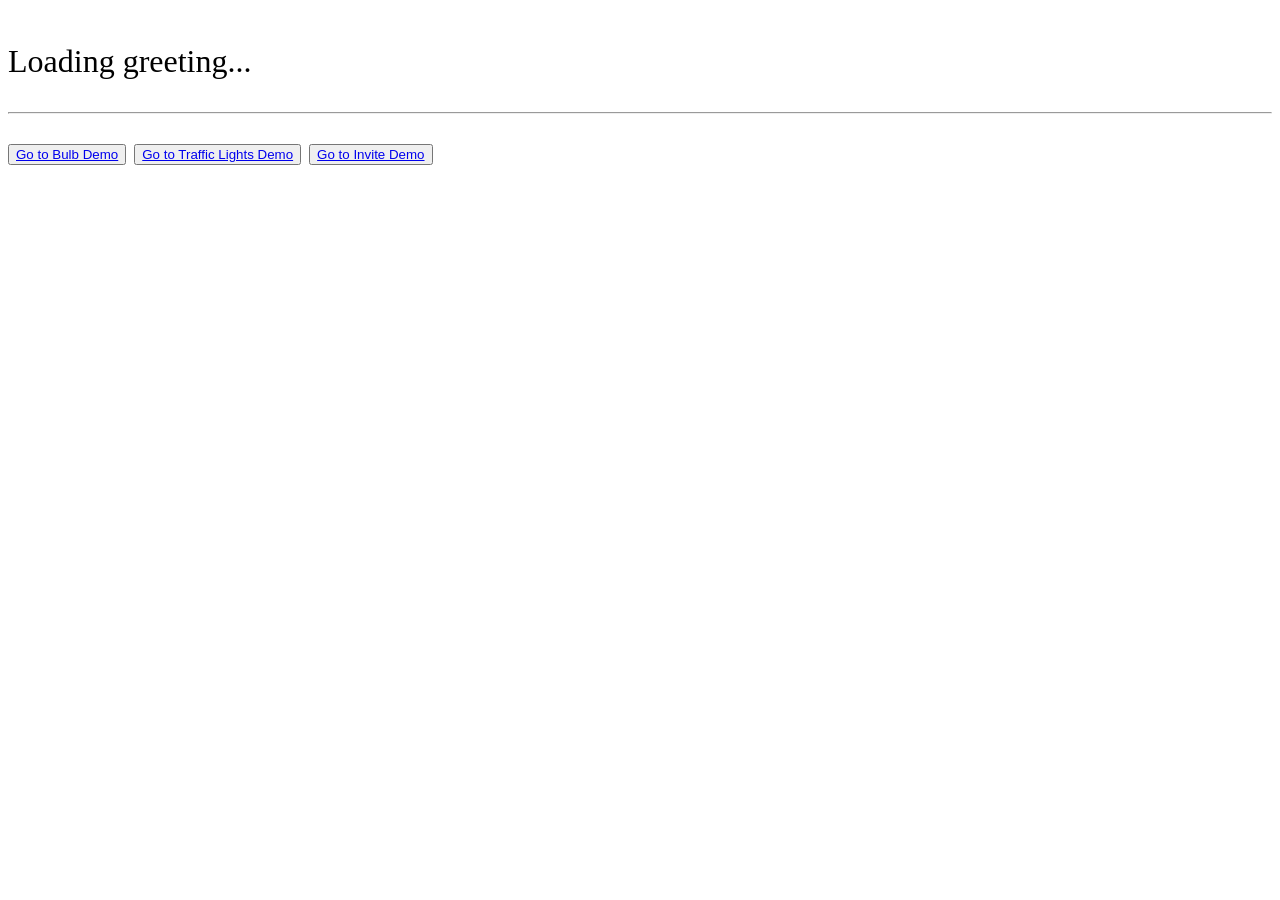
<file: index.html>
<!DOCTYPE html>
<html lang="en">
<head>
    <meta charset="UTF-8">
    <meta name="viewport" content="width=device-width, initial-scale=1.0">
    <title>Project October</title>
    <link rel="stylesheet" href="style.css"> 
</head>
<body>
    <h1 id="The Start Of WINTER ARC"></h1>
    <p id="greeting-text">Loading greeting...</p>

<hr>
<button><a href="bulb.html">Go to Bulb Demo</a></button>
    <script src="index.js"></script>
    <button><a href="trafficlights.html">Go to Traffic Lights Demo</a></button>
    <button><a href="invite.html">Go to Invite Demo</a></button>
    
</body>
</html>
</file>
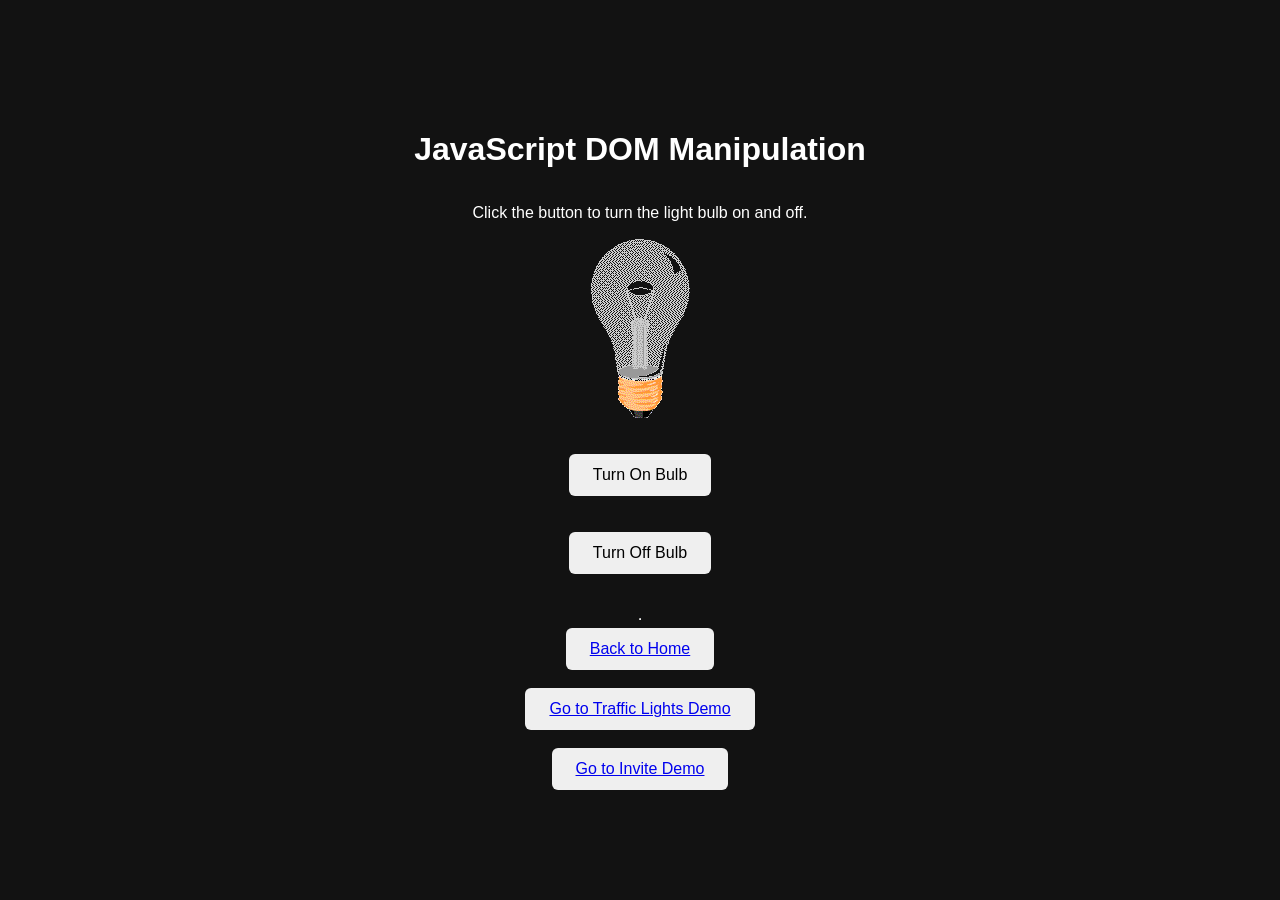
<file: bulb.html>
<!DOCTYPE html>
<html lang="en">
<head>
    <meta charset="UTF-8">
    <meta name="viewport" content="width=device-width, initial-scale=1.0">
    <title>Light Bulb Demo</title>
    <style>
         body{
        display: flex;
        flex-direction: column;
        justify-content: center;
        align-items: center;
        height: 100vh;
        margin: 0;
        background-color: #121212;
        color: #ffffff;
        font-family: Arial, sans-serif;
        overflow: hidden;
        }
        #card {
            text-align:center;
        }
        button {
            padding: 12px 24px;
            font-size: 16px;
            border: none;
            border-radius: 6px;
            cursor: pointer;
        }
        #turnOnBtn {
            background-color: #22c55e;
            color: white;
            margin-right: 10px;
        }
        #turnOffBtn {
            background-color: #ef4444;
            color: white;
        }
        h1 {
            margin-bottom: 20px;
        white-space: nowrap;
        }
    </style>
</head>
<body>
   
    <h1>JavaScript DOM Manipulation</h1>
    <p>Click the button to turn the light bulb on and off.</p>
    <img id="bulb" src="Images/pic_bulboff.gif" alt="Light Bulb">
    <br><br>
    <button onclick="turnOn()">Turn On Bulb</button>
    <br><br>
    <button onclick="turnOff()">Turn Off Bulb</button>
    <br><br>
    <hr>
    <button><a href="index.html">Back to Home</a></button>
    <br>
    <button><a href="trafficlights.html">Go to Traffic Lights Demo</a></button>
    <br>
    <button><a href="invite.html">Go to Invite Demo</a></button>
    <script>
        function turnOn() {
            document.getElementById("bulb").src = "Images/pic_bulbon.gif";
        }
        function turnOff() {
            document.getElementById("bulb").src = "Images/pic_bulboff.gif";
        }
    </script>
</body>
</html>
</file>
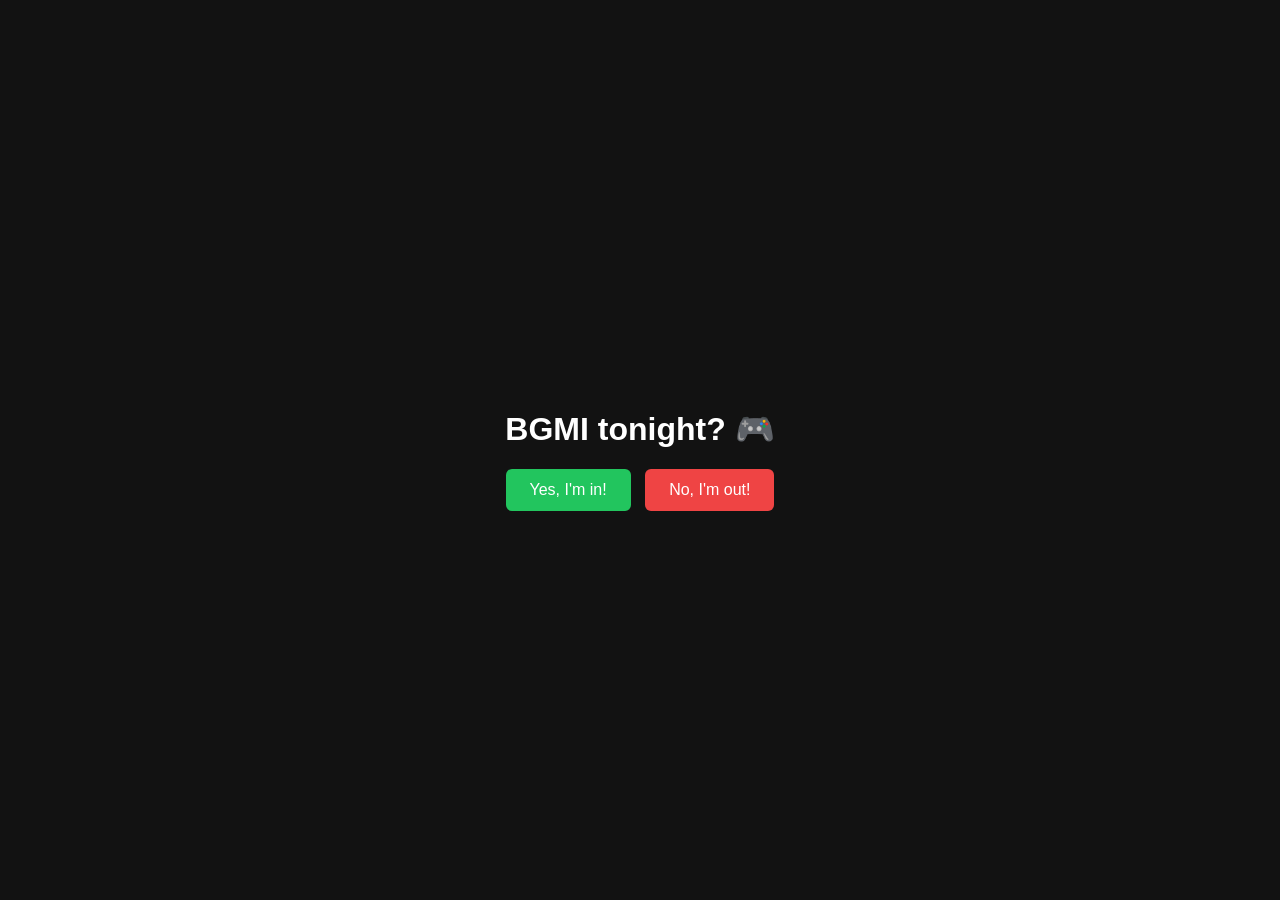
<file: Invite.html>
<!DOCTYPE html>
<html lang="en">
<head>
    <meta charset="UTF-8">
    <meta name="viewport" content="width=device-width, initial-scale=1.0">
    <title>Squad Up?</title>
    <style>
        body{
        display: flex;
        justify-content: center;
        align-items: center;
        height: 100vh;
        margin: 0;
        background-color: #121212;
        color: #ffffff;
        font-family: Arial, sans-serif;
        overflow: hidden;
        }
        #card {
            text-align:center;
        }
        button {
            padding: 12px 24px;
            font-size: 16px;
            border: none;
            border-radius: 6px;
            cursor: pointer;
        }

        #yeeeaaaaaaaahh {
            background-color: #22c55e;
            color: white;
            margin-right: 10px;
        }
        #nahhh {
            background-color: #ef4444;
            color: white;
        }
    </style>
</head>
<body>
    <div id="card">
        <h1>BGMI tonight? 🎮</h1>
       <button id="yeeeaaaaaaaahh" onclick="AcceptInvite()">Yes, I'm in! </button>
       <button id="nahhh">No, I'm out! </button>
     </div>
     <script>
        const nahhhButton = document.getElementById('nahhh');
        nahhhButton.addEventListener("mouseover", function(){
            const maxX = window.innerWidth - nahhhButton.offsetWidth;
            const maxY = window.innerHeight - nahhhButton.offsetHeight;
            const randomX = Math.floor(Math.random() * maxX);
            const randomY = Math.floor(Math.random() * maxY);
            nahhhButton.style.position = 'absolute';
            nahhhButton.style.left = randomX + 'px';
            nahhhButton.style.top = randomY + 'px';
        })
        function AcceptInvite() {
            document.getElementById('card').innerHTML = "<h1>Great! See you in the game at sharp 19:00! 🎮</h1>";
        }
     </script>
</body>
</html>
</file>
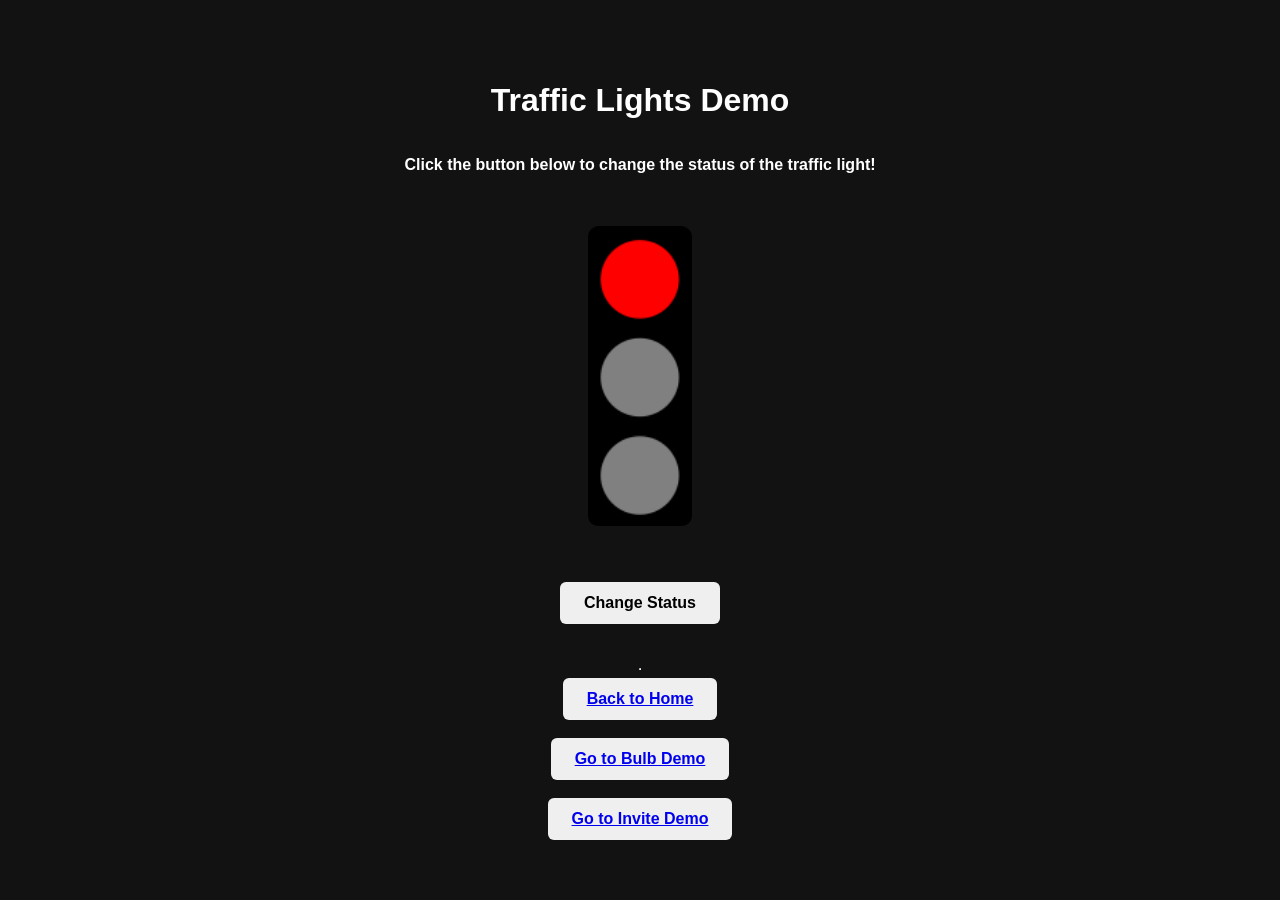
<file: trafficlights.html>
<!DOCTYPE html>
<html lang="en">
<head>
    <meta charset="UTF-8">
    <meta name="viewport" content="width=device-width, initial-scale=1.0">
    <title>Traffic Lights</title>
    <style>
        body{
            display: flex;
            flex-direction: column;
            justify-content: center;
            align-items: center;
            height: 100vh;
            margin: 0;
            background-color: #121212;
            color: #ffffff;
            font-family: Arial, sans-serif;
            overflow: hidden;
        }
        img{
            height: 300px;
            margin-bottom: 20px;
            border-radius: 10px;
        }
        button {
            padding: 12px 24px;
            font-size: 16px;
            font-weight: bold;
            border: none;
            border-radius: 6px;
            cursor: pointer;
        }
    </style>
</head>
<body>
    <h1>Traffic Lights Demo</h1>
    <p><strong>Click the button below to change the status of the traffic light!</strong></p>

    <br><br>
    <img id="trafficLight" src="Images/Trafficlights-red.png" alt="Traffic Light">
    <br><br>
    <button id="toggleButton" onclick="changeStatus()">Change Status</button>
<script>
    let currentStatus = "red";
    // Get references to the traffic light image and the toggle button
    const trafficLight = document.getElementById("trafficLight");
    const toggleButton = document.getElementById("toggleButton");
    // Function to change the status of the traffic light
function changeStatus() {
    toggleButton.disabled = true; // Disable the button to prevent multiple clicks
    if (currentStatus === "red") {
        //Swap to Yellow
        trafficLight.src = "Images/Trafficlights-yellow.png";
        //time fuction to change to green after 3 seconds
        setTimeout(function() {
            trafficLight.src = "Images/Trafficlights-green.png";
            currentStatus = "green";
            toggleButton.disabled = false; // Re-enable the button after the change
        }, 3000);
        }
    else if (currentStatus === "green") {
        //Swap to Yellow
        trafficLight.src = "Images/Trafficlights-yellow.png";
        //time fuction to change to red after 3 seconds
        setTimeout(function() {
            trafficLight.src = "Images/Trafficlights-red.png";
            currentStatus = "red";
            toggleButton.disabled = false; // Re-enable the button after the change
        }, 3000);
    }
}
</script>
    <br><br>
    <hr>
    <button><a href="index.html">Back to Home</a></button>
    <br>
    <button><a href="bulb.html">Go to Bulb Demo</a></button>
    <br>
    <button><a href="invite.html">Go to Invite Demo</a></button>
</body>
</html>
</file>
<file: style.css>
body {
    font-family: Verdana;
   font-size: 2em;
}
</file>
